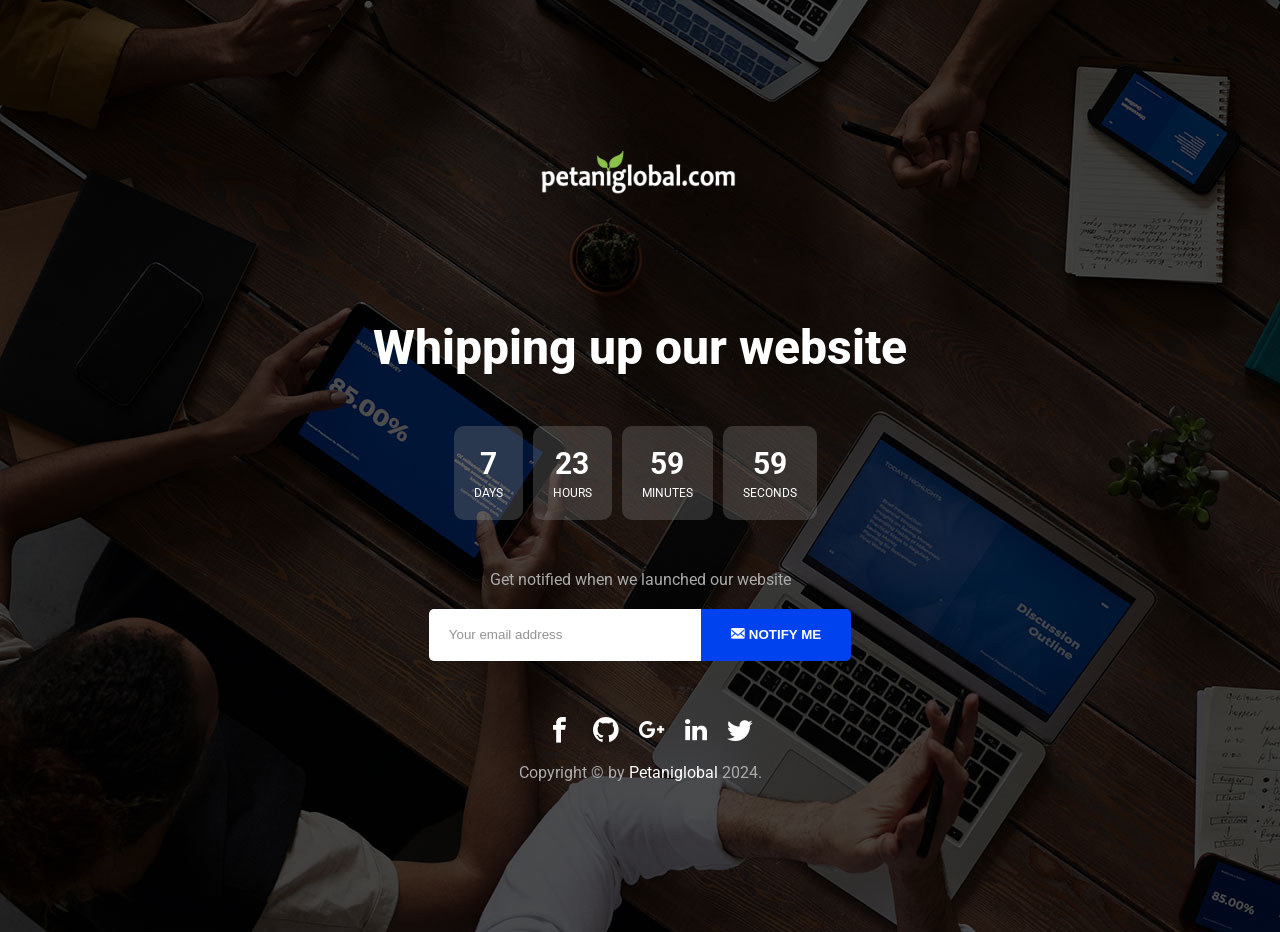
<file: coming-soon-free-under-construction-website-template/index.html>
<!DOCTYPE html>
<html>

<head>
	<title>Coming Soon</title>
	<meta charset="utf-8">
	<meta http-equiv="X-UA-Compatible" content="IE=edge">
	<meta name="viewport" content="width=device-width, initial-scale=1.0">
	<meta name="format-detection" content="telephone=no">
	<meta name="apple-mobile-web-app-capable" content="yes">
	<meta name="author" content="TemplatesJungle">
	<meta name="keywords" content="Coming soon, under Construction">
	<meta name="description" content="Coming Soon - Free Under Construction Website Template with Countdown">
	<link rel="stylesheet" type="text/css" href="fonts/icomoon.css">
	<link rel="preconnect" href="https://fonts.googleapis.com">
	<link rel="preconnect" href="https://fonts.gstatic.com" crossorigin>
	<link
		href="https://fonts.googleapis.com/css2?family=Montserrat:wght@900&family=Roboto:ital,wght@0,400;0,700;1,400;1,700&display=swap"
		rel="stylesheet">
</head>

<style type="text/css">
	body {
		font-family: "Roboto", sans-seriff;
		color: #fff;
		margin: 0;
		background: url(images/bg.jpg) no-repeat;
	}

	a,
	button {
		transition: 0.3s all ease-out;
	}

	a {
		color: #fff;
		text-decoration: none;
	}

	a:hover {
		color: #fff;
	}

	textarea:focus,
	input:focus {
		outline: none;
	}

	#body-wrap {
		padding: 100px 20px;
	}

	.container {
		margin: 50px auto;
		width: 100%;
		text-align: center;
	}

	header#header {
		margin-bottom: 120px;
	}

	.main-content h1 {
		font-size: 3em;
		font-weight: 800;
		margin-bottom: 0;
	}

	#countdown-clock {
		font-size: 30px;
		display: flex;
		justify-content: center;
		margin: 50px;
	}

	#countdown-clock>.time {
		background: rgba(137, 137, 137, 0.3);
		border-radius: 10px;
		padding: 20px;
		margin-right: 10px;
	}

	#countdown-clock .time>span {
		font-weight: 700;
	}

	#countdown-clock .time small {
		padding-top: 5px;
		font-size: 12px;
		text-transform: uppercase;
		display: block;
	}

	.main-content p {
		font-size: 1em;
		margin: 0;
		color: #aaa;
	}

	#form .form-group {
		display: flex;
		justify-content: center;
		margin: 20px 0;
	}

	input::placeholder {
		color: #949393;
	}

	.form-group input.form-control {
		width: 250px;
		height: 50px;
		border-top-left-radius: 5px;
		border-bottom-left-radius: 5px;
		padding-left: 20px;
		border: none;
	}

	.form-group button.submit-button {
		padding: 18px 30px;
		border-top-right-radius: 5px;
		border-bottom-right-radius: 5px;
		background-color: #0043ee;
		border: none;
		cursor: pointer;
		color: #fff;
	}

	.form-group button.submit-button:hover {
		background-color: #222630;
	}

	.form-group button.submit-button span {
		font-weight: 700;
		padding-left: 5px;
	}

	#footer .social-links {
		padding-top: 20px;
	}

	#footer .social-links ul {
		display: flex;
		justify-content: center;
		list-style: none;
	}

	#footer .social-links li {
		padding-right: 20px;
	}

	#footer .social-links ul a {
		font-size: 1.6em;
		text-decoration: none;
	}

	.copyright {
		color: #aaa;
	}

	@media (max-width: 768px) {
		header#header {
			margin-bottom: 50px;
		}

		#body-wrap {
			padding: 0px 20px;
		}

		#countdown-clock>.time {
			padding: 14px;
		}

		.form-group button.submit-button {
			width: 140px;
			padding: 18px 9px;
		}
	}
</style>

<body>

	<div id="body-wrap">
		<div class="container">

			<header id="header">
				<div class="logo">
					<img src="images/petaniglobal2.png" width="200px" alt="logo">
				</div>
			</header>

			<div class="main-content light">

				<div class="page-title">

					<h1>Whipping up our website</h1>

					<div id="countdown-clock">
						<div class="time">
							<span class="days"></span>
							<small>Days</small>
						</div>
						<div class="time">
							<span class="hours"></span>
							<small>Hours</small>
						</div>
						<div class="time">
							<span class="minutes"></span>
							<small>Minutes</small>
						</div>
						<div class="time">
							<span class="seconds"></span>
							<small>Seconds</small>
						</div>
					</div>

				</div>
				<!--page-title-->

				<form id="form">

					<p>Get notified when we launched our website</p>

					<div class="form-group">
						<input type="text" class="form-control" placeholder="Your email address">
						<button type="button" class="submit-button"><i class="icon icon-envelope"></i><span>NOTIFY
								ME</span></button>
					</div>

				</form>

			</div>
			<!--main-content-->

			<footer id="footer" class="light">

				<div class="social-links">
					<ul>
						<li><a href="#"><i class="icon icon-facebook"></i></a></li>
						<li><a href="#"><i class="icon icon-github"></i></a></li>
						<li><a href="#"><i class="icon icon-google-plus"></i></a></li>
						<li><a href="#"><i class="icon icon-linkedin"></i></a></li>
						<li><a href="#"><i class="icon icon-twitter"></i></a></li>
					</ul>
				</div>
				<!--social-links-->

				<div class="copyright">
					<p>Copyright &copy; by <a href="#"
							target="">Petaniglobal</a> 2024.</p>
				</div>

			</footer>

		</div>
	</div>
	<!--body-wrap-->


	<script type="text/javascript">
		function getTimeRemaining(endtime) {
			const total = Date.parse(endtime) - Date.parse(new Date());
			const seconds = Math.floor((total / 1000) % 60);
			const minutes = Math.floor((total / 1000 / 60) % 60);
			const hours = Math.floor((total / (1000 * 60 * 60)) % 24);
			const days = Math.floor(total / (1000 * 60 * 60 * 24));

			return {
				total,
				days,
				hours,
				minutes,
				seconds
			};
		}

		function initializeClock(id, endtime) {
			const clock = document.getElementById(id);
			const daysSpan = clock.querySelector('.days');
			const hoursSpan = clock.querySelector('.hours');
			const minutesSpan = clock.querySelector('.minutes');
			const secondsSpan = clock.querySelector('.seconds');

			function updateClock() {
				const t = getTimeRemaining(endtime);

				daysSpan.innerHTML = t.days;
				hoursSpan.innerHTML = ('0' + t.hours).slice(-2);
				minutesSpan.innerHTML = ('0' + t.minutes).slice(-2);
				secondsSpan.innerHTML = ('0' + t.seconds).slice(-2);

				if (t.total <= 0) {
					clearInterval(timeinterval);
				}
			}

			updateClock();
			const timeinterval = setInterval(updateClock, 1000);
		}

		const deadline = new Date(Date.parse(new Date()) + 8 * 24 * 60 * 60 * 1000);
		initializeClock('countdown-clock', deadline);
	</script>


</body>

</html>
</file>
<file: coming-soon-free-under-construction-website-template/fonts/icomoon.css>
@font-face {
  font-family: 'icomoon';
  src:  url('fonts/icomoon.eot?k2iiww');
  src:  url('fonts/icomoon.eot?k2iiww#iefix') format('embedded-opentype'),
    url('fonts/icomoon.ttf?k2iiww') format('truetype'),
    url('fonts/icomoon.woff?k2iiww') format('woff'),
    url('fonts/icomoon.svg?k2iiww#icomoon') format('svg');
  font-weight: normal;
  font-style: normal;
  font-display: block;
}

[class^="icon-"], [class*=" icon-"] {
  /* use !important to prevent issues with browser extensions that change fonts */
  font-family: 'icomoon' !important;
  speak: never;
  font-style: normal;
  font-weight: normal;
  font-variant: normal;
  text-transform: none;
  line-height: 1;

  /* Better Font Rendering =========== */
  -webkit-font-smoothing: antialiased;
  -moz-osx-font-smoothing: grayscale;
}

.icon-facebook:before {
  content: "\ea90";
}
.icon-twitter:before {
  content: "\ea96";
}
.icon-play2:before {
  content: "\ea15";
}
.icon-github:before {
  content: "\eab0";
}
.icon-google-plus:before {
  content: "\ea8b";
}
.icon-bars:before {
  content: "\f0c9";
}
.icon-navicon:before {
  content: "\f0c9";
}
.icon-reorder:before {
  content: "\f0c9";
}
.icon-linkedin:before {
  content: "\f0e1";
}
.icon-envelope:before {
  content: "\e900";
}
</file>
